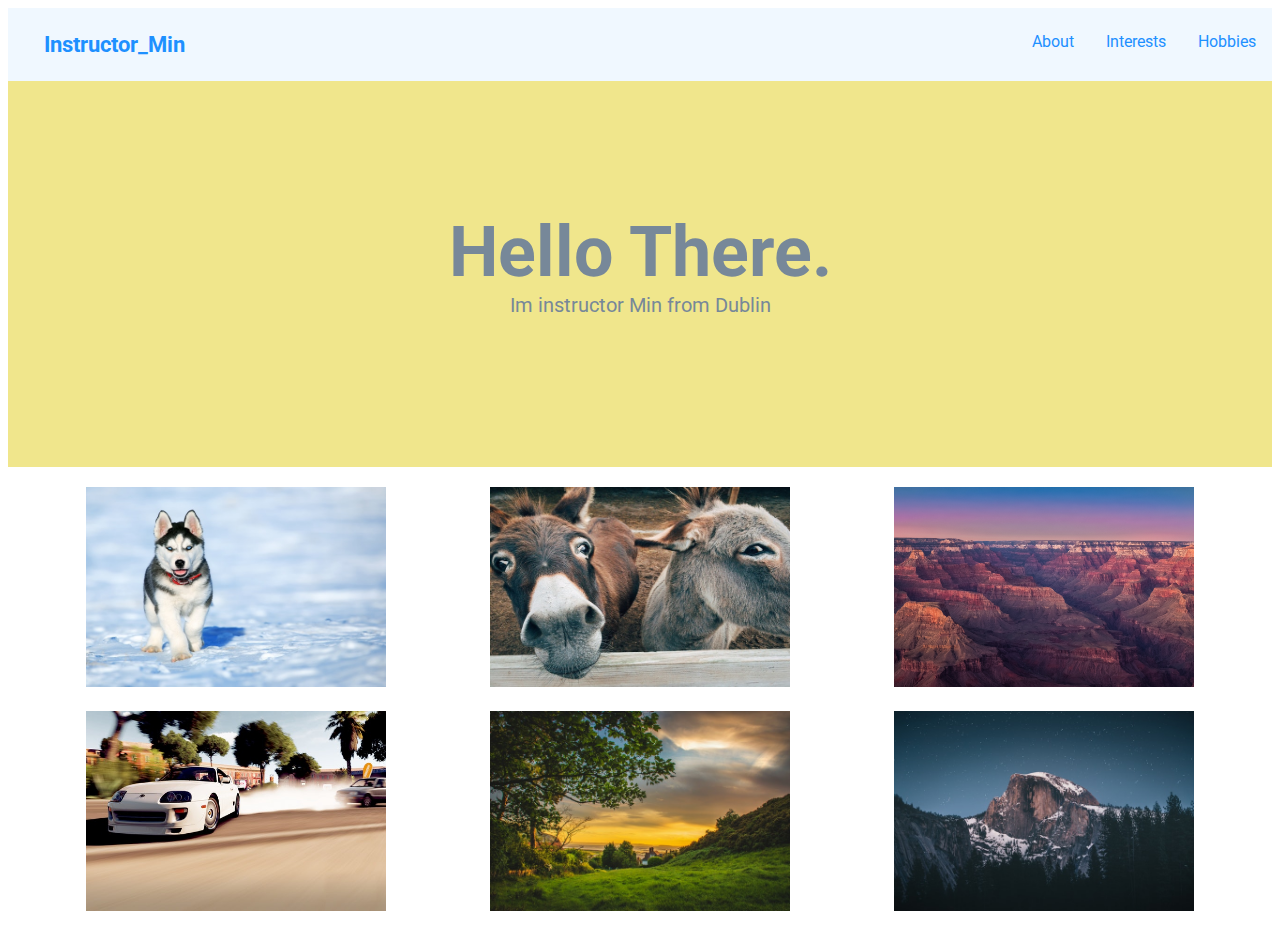
<file: code.html>
<!DOCTYPE html>
<html>
  <head>
    <meta charset="utf-8">
    <meta name="viewport" content="width=device-width">
    <title>StarKids</title>
    <link href="code.css" rel="stylesheet" type="text/css" />
    <link href="https://fonts.googleapis.com/css2?family=Roboto:wght@300;400;500;700;900&display=swap" rel="stylesheet">
  </head>
  <body>
    <div id="nav">
      <ul id="nav-bar">
        <li id="logo"><a href="#home">Instructor_Min</a></li>
        <li><a href="#hobbies">Hobbies</a></li>
        <li><a href="#interests">Interests</a></li>
        <li><a href="#about">About</a></li>
      </ul>
    </div>
    <div id="greeting">
        <h1>Hello There.</h1>
        <p>Im instructor Min from Dublin</p>
    </div>
    <div id="pictures">
      <img src="images/dog.jpg" width="300" height="200">
      <img src="images/donkey.jpg" width="300" height="200">
      <img src="images/grandcanyon.jpg" width="300" height="200">
    </div>
    <div id="pictures">
      <img src="images/supra.jpg" width="300" height="200">
      <img src="images/trees.jpg" width="300" height="200">
      <img src="images/halfdome.jpg" width="300" height="200">
    </div>
  </body>
</html>
</file>
<file: code.css>
ul {
    list-style-type: none;
    margin: 0;
    padding: 0;
    overflow: hidden;
    background-color: aliceblue;
}
  
li {
    float: right;
}
  
li a {
    display: block;
    color: dodgerblue;
    text-align: center;
    padding: 14px 16px;
    text-decoration: none;
    font-family: 'Roboto';
}

#logo {
    float: left;
    font-weight: 700;
    font-size: 22px;
    padding-left: 20px;
}

#nav-bar {
    padding-top: 10px;
    padding-bottom: 10px;
}

#greeting {
    background-color: khaki;
}

#greeting h1 {
    text-align: center;
    padding-top: 130px;
    margin: 0;
    font-size: 70px;
    font-family: 'Roboto';
    color: lightslategray;
}

#greeting p {
    text-align: center;
    margin: 0;
    padding: 0;
    color: lightslategray;
    font-family: 'Roboto';
    font-size: 20px;
    padding-bottom: 150px;
}

#pictures {
    text-align: center;
    margin-top: 20px;
    margin-bottom: 20px;
}
  
img {
    padding-left: 50px;
    padding-right: 50px;
}
</file>
